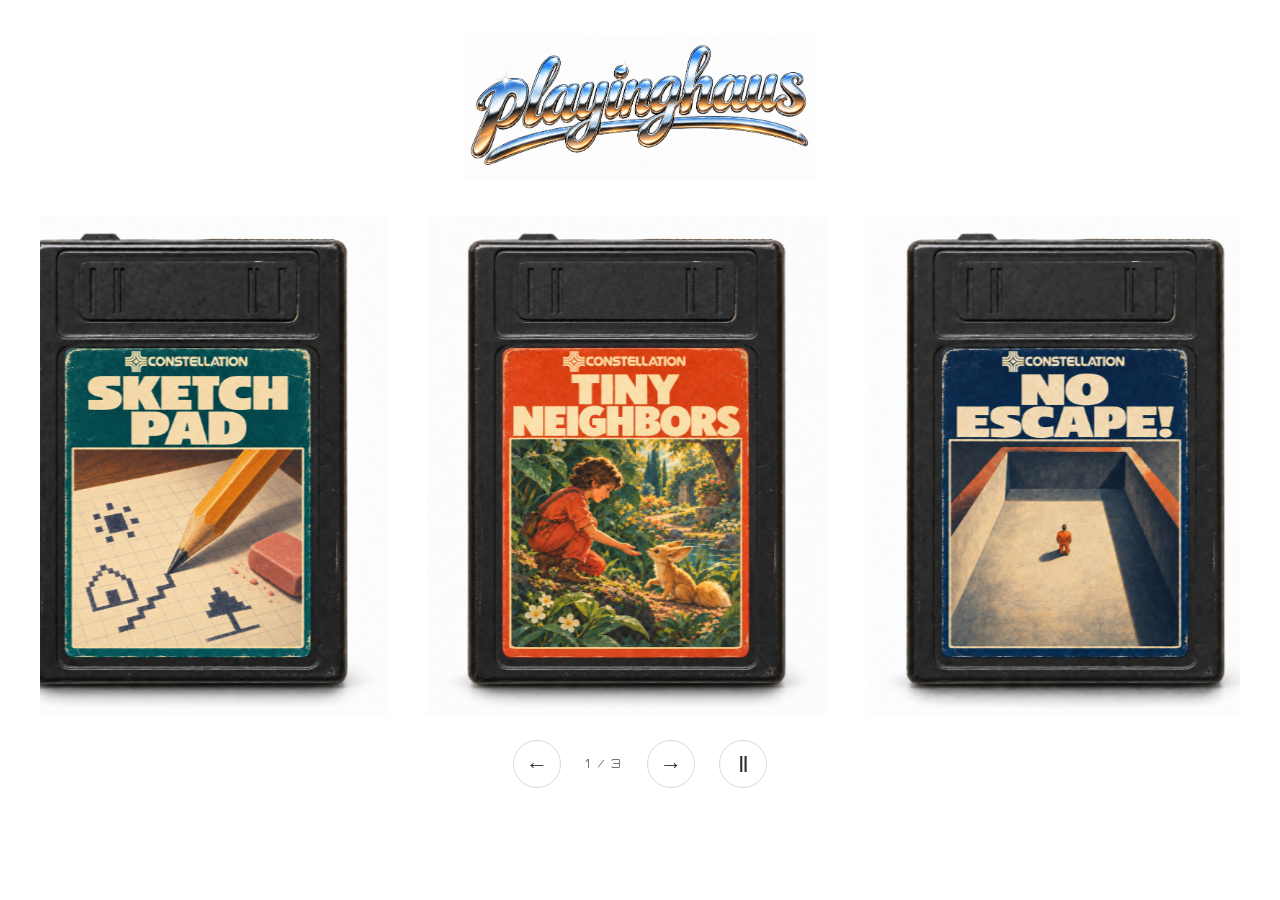
<file: index.html>
<!doctype html>
<html lang="en">
<head>
  <meta charset="utf-8">
  <meta name="viewport" content="width=device-width, initial-scale=1">
  <meta name="theme-color" content="#ffffff">
  <meta name="description" content="Small games and playful tools for your browser. Tiny Neighbors, No Escape! and Sketchpad.">
  <title>Playinghaus</title>
  <link rel="preload" href="fonts/orbitron-latin.woff2" as="font" type="font/woff2" crossorigin>
  <link rel="stylesheet" href="fonts.css?v=orbitron-1">
  <link rel="stylesheet" href="home.css?v=orbitron-1">
  <script defer src="home.js?v=carousel-1"></script>
</head>
<body>
  <a class="skip" href="#game">Skip to cartridges</a>
  <div class="page">
    <header class="masthead">
      <a class="brand" href="./" aria-label="Playinghaus home">
        <img src="playinghaus-chrome-arc.png" width="1942" height="809" alt="Playinghaus">
      </a>
    </header>
    <main id="game" class="game">
      <h1 class="sr-only">Playinghaus games and tools</h1>
      <section class="carousel" aria-label="Cartridges" aria-roledescription="carousel">
      <div class="carousel-window">
      <div class="cartridge-track">
      <a class="cartridge-link" href="tiny-neighbors/" aria-label="Play Tiny Neighbors">
        <img class="cartridge" src="tiny-neighbors-cartridge.png" width="1122" height="1402" fetchpriority="high" alt="Tiny Neighbors cartridge with a cream Constellation logo and painted garden cover.">
      </a>
      <a class="cartridge-link" href="no-escape/" aria-label="Play No Escape!">
        <img class="cartridge" src="no-escape-cartridge.png" width="1122" height="1402" alt="No Escape! cartridge with a cream Constellation logo and an inmate in orange inside an enclosed arena.">
      </a>
      <a class="cartridge-link" href="sketchpad/" aria-label="Open Sketchpad">
        <img class="cartridge" src="sketchpad-cartridge.png" width="1122" height="1402" alt="Sketchpad cartridge with a cream Constellation logo, teal label, and a pencil drawing pixel shapes beside an eraser.">
      </a>
      </div>
      </div>
      <div class="carousel-controls" hidden>
        <button class="previous" type="button" aria-label="Previous cartridge">←</button>
        <span class="position" aria-hidden="true">1 / 3</span>
        <button class="next" type="button" aria-label="Next cartridge">→</button>
        <button class="rotation" type="button" aria-label="Pause automatic movement" hidden>Ⅱ</button>
      </div>
      <p class="sr-only carousel-status" role="status" aria-live="polite" aria-atomic="true"></p>
      </section>
    </main>
  </div>
</body>
</html>
</file>
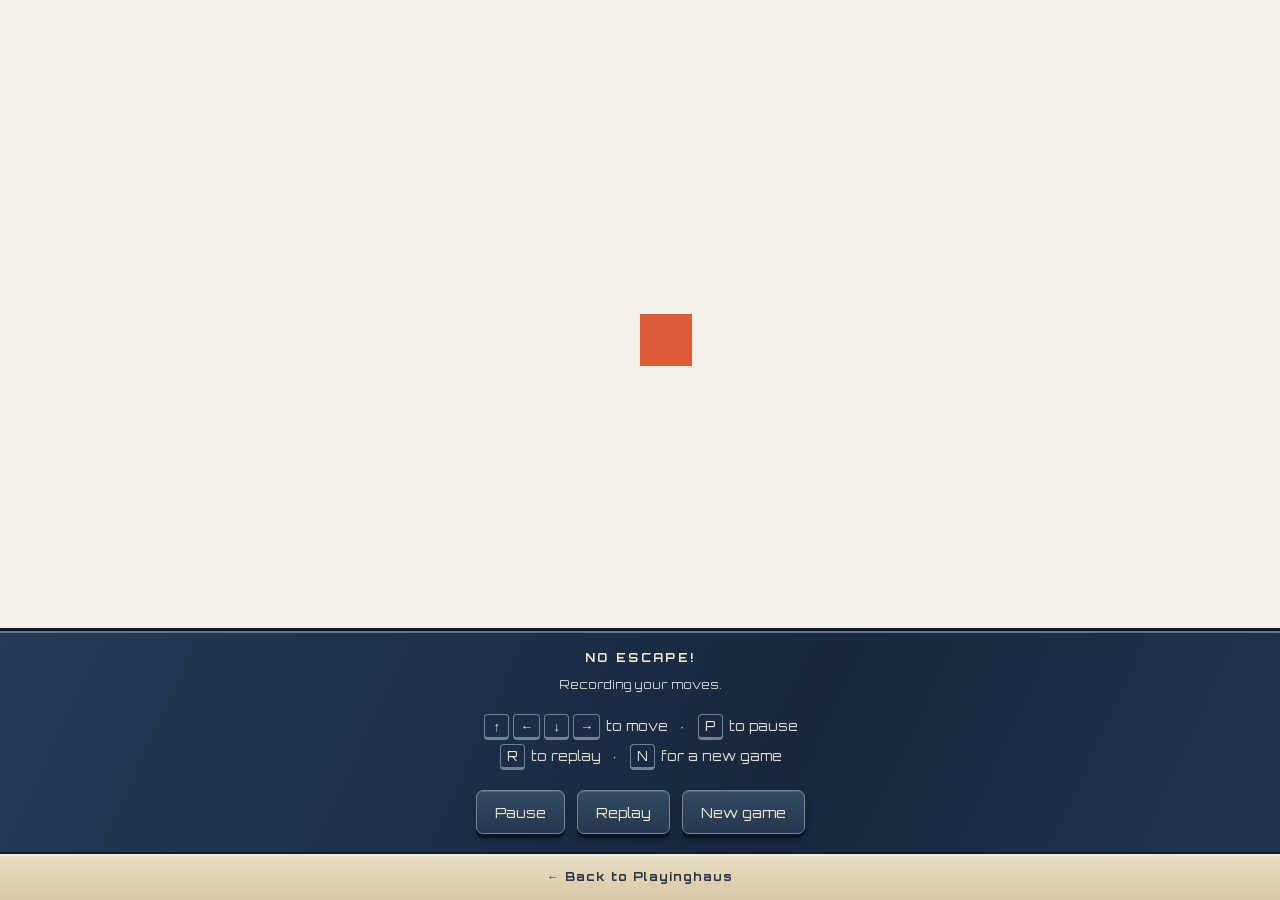
<file: no-escape/index.html>
<!doctype html>
<html lang="en">
<head>
  <meta charset="utf-8">
  <meta name="viewport" content="width=device-width, initial-scale=1, viewport-fit=cover">
  <meta name="theme-color" content="#17283e">
  <meta name="description" content="One square. Four walls. Move around, then replay your path.">
  <title>No Escape! — Playinghaus</title>
  <link rel="preload" href="../fonts/orbitron-latin.woff2" as="font" type="font/woff2" crossorigin>
  <link rel="stylesheet" href="../fonts.css?v=orbitron-1">
  <link rel="stylesheet" href="../style.css?v=orbitron-1">
  <script defer src="no-escape.js?v=runner-1"></script>
  <script defer src="app.js?v=runner-1"></script>
</head>
<body>
<main>
  <div class="screen"><canvas id="board" width="128" height="96" tabindex="0" aria-label="No Escape! game board. Use arrow keys to move the square."></canvas></div>
  <section class="console" aria-label="Game controls">
    <h1 class="console-heading">No Escape!</h1>
    <p id="status" class="status" role="status">Loading…</p>
    <div class="control-bay">
      <div class="touch" role="group" aria-label="Movement controls">
        <div class="dpad">
          <button data-action="1" class="up" aria-label="Move up" disabled>↑</button>
          <button data-action="4" class="left" aria-label="Move left" disabled>←</button>
          <button data-action="3" class="down" aria-label="Move down" disabled>↓</button>
          <button data-action="2" class="right" aria-label="Move right" disabled>→</button>
        </div>
      </div>
      <p class="keyboard"><kbd>↑</kbd><kbd>←</kbd><kbd>↓</kbd><kbd>→</kbd> to move &nbsp; · &nbsp; <kbd>P</kbd> to pause<br><kbd>R</kbd> to replay &nbsp; · &nbsp; <kbd>N</kbd> for a new game</p>
      <div class="toolbar"><button id="pause" disabled>Pause</button><button id="replay" disabled>Replay</button><button id="reset" disabled>New game</button></div>
    </div>
    <p id="error" role="alert" hidden></p>
    <a class="back" href="../">← Back to Playinghaus</a>
  </section>
</main>
<noscript>This game needs JavaScript and WebAssembly enabled.</noscript>
</body>
</html>
</file>
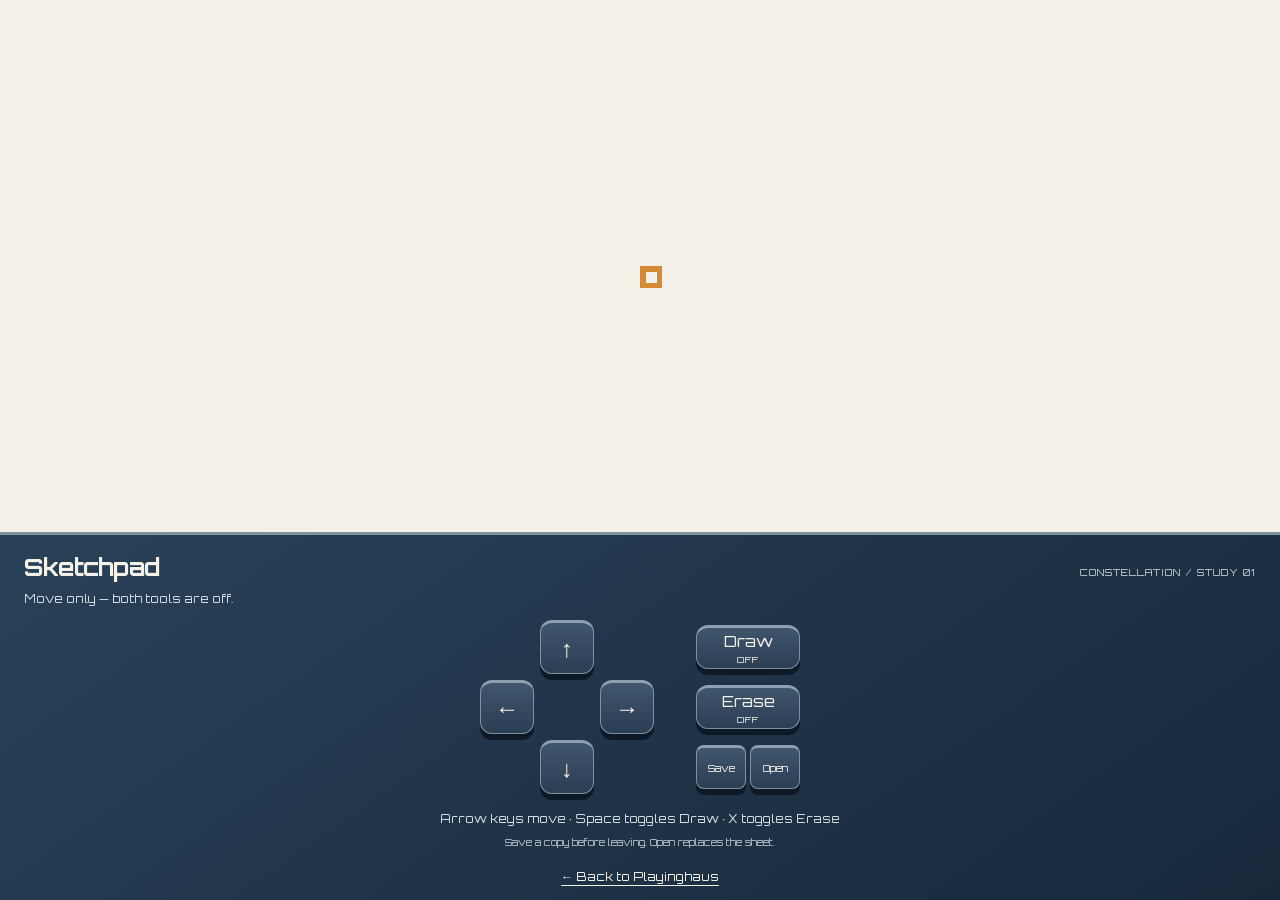
<file: sketchpad/index.html>
<!doctype html>
<html lang="en">
<head>
  <meta charset="utf-8">
  <meta name="viewport" content="width=device-width, initial-scale=1, viewport-fit=cover">
  <meta name="theme-color" content="#20354b">
  <meta name="description" content="A small sheet of pixels. Move, draw and erase in your browser.">
  <title>Sketchpad — Playinghaus</title>
  <link rel="icon" href="data:,">
  <link rel="preload" href="../fonts/orbitron-latin.woff2" as="font" type="font/woff2" crossorigin>
  <link rel="stylesheet" href="../fonts.css?v=orbitron-1">
  <link rel="stylesheet" href="style.css?v=documents-1">
  <script defer src="sketch.js?v=documents-1"></script>
  <script defer src="app.js?v=documents-1"></script>
</head>
<body>
<main>
  <div class="screen"><canvas id="paper" width="128" height="96" tabindex="0" aria-label="Sketch paper, 32 by 24 cells. Arrow keys move the cursor, Space toggles drawing, X toggles erasing."></canvas></div>
  <section aria-label="Sketch controls">
    <header><h1>Sketchpad</h1><span>CONSTELLATION / STUDY 01</span></header>
    <p id="status" role="status">Loading paper…</p>
    <div class="controls">
      <div class="dpad" role="group" aria-label="Move cursor">
        <button class="up" data-action="1" aria-label="Move up" disabled>↑</button>
        <button class="left" data-action="4" aria-label="Move left" disabled>←</button>
        <button class="down" data-action="3" aria-label="Move down" disabled>↓</button>
        <button class="right" data-action="2" aria-label="Move right" disabled>→</button>
      </div>
      <div class="marks" role="group" aria-label="Mark paper">
        <button data-action="5" aria-pressed="false" disabled>Draw</button>
        <button data-action="6" aria-pressed="false" disabled>Erase</button>
        <div class="files" role="group" aria-label="Drawing files">
          <button id="save" disabled>Save</button>
          <button id="open" disabled>Open</button>
        </div>
        <input id="drawing-file" type="file" accept=".sketch" aria-label="Open drawing file" hidden>
      </div>
    </div>
    <p class="keys">Arrow keys move · Space toggles Draw · X toggles Erase</p>
    <p id="error" role="alert" hidden></p>
    <footer id="file-status" role="status">Save a copy before leaving. Open replaces the sheet.</footer>
    <a class="back" href="../">← Back to Playinghaus</a>
  </section>
</main>
<noscript>This prototype needs JavaScript and WebAssembly.</noscript>
</body>
</html>
</file>
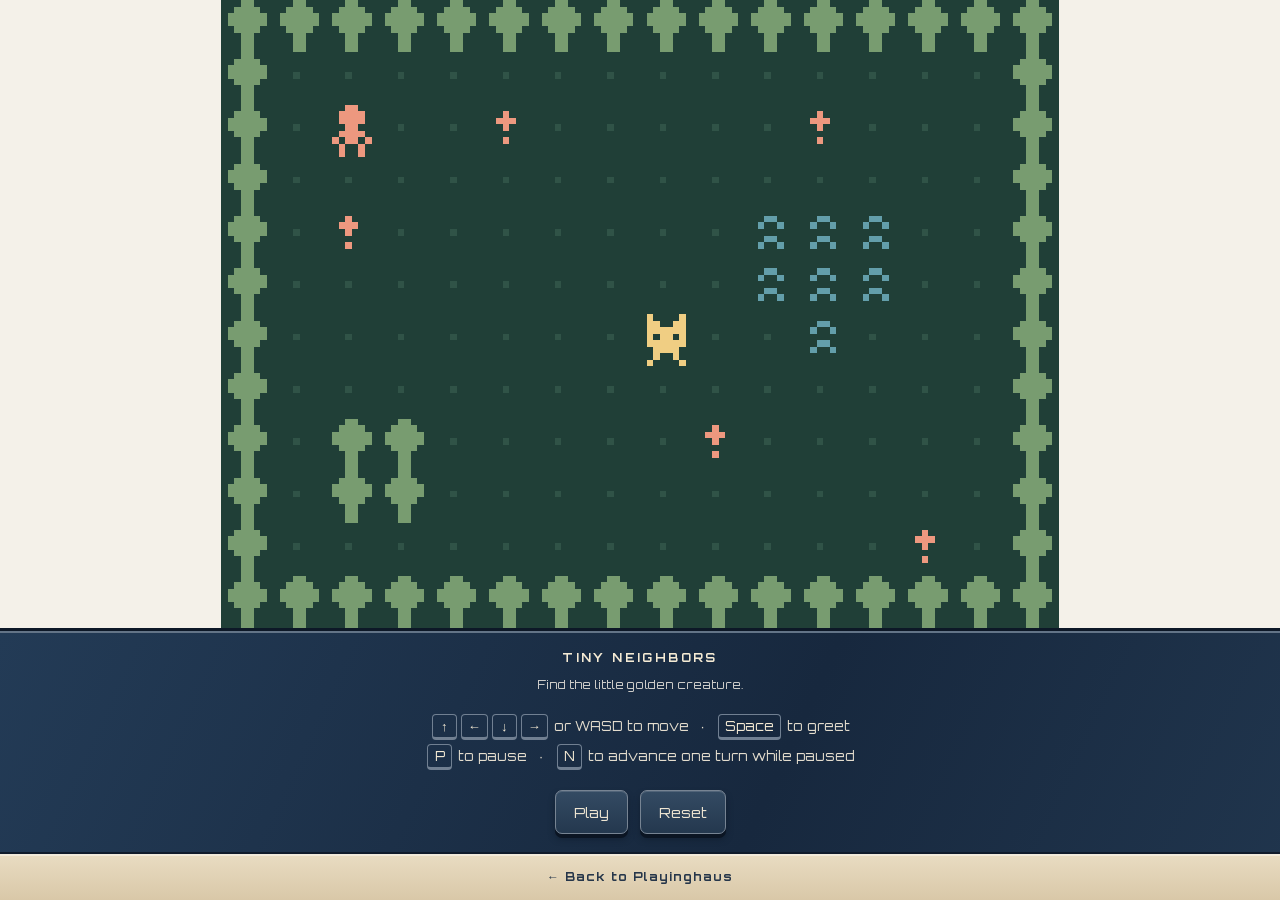
<file: tiny-neighbors/index.html>
<!doctype html>
<html lang="en">
<head>
  <meta charset="utf-8">
  <meta name="viewport" content="width=device-width, initial-scale=1, viewport-fit=cover">
  <meta name="theme-color" content="#17283e">
  <meta name="description" content="A small garden running in two Uxn ROMs. Move around and greet a neighbor.">
  <title>Tiny Neighbors — Playinghaus</title>
  <link rel="preload" href="../fonts/orbitron-latin.woff2" as="font" type="font/woff2" crossorigin>
  <link rel="stylesheet" href="../fonts.css?v=orbitron-1">
  <link rel="stylesheet" href="../style.css?v=orbitron-1">
  <script defer src="../garden.js"></script>
  <script defer src="../app.js"></script>
</head>
<body>
<main>
  <div class="screen"><canvas id="garden" width="128" height="96" tabindex="0" aria-label="Tiny Neighbors. Arrow keys or WASD to move, Space to greet."></canvas></div>
  <section class="console" aria-label="Game controls">
    <h1 class="console-heading">Tiny Neighbors</h1>
    <p id="objective" class="status" role="status">Loading…</p>
    <div class="control-bay">
      <div class="touch" role="group" aria-label="Movement controls">
        <div class="dpad">
          <button class="up" data-action="1" aria-label="Move north" disabled>↑</button>
          <button class="left" data-action="4" aria-label="Move west" disabled>←</button>
          <button class="right" data-action="2" aria-label="Move east" disabled>→</button>
          <button class="down" data-action="3" aria-label="Move south" disabled>↓</button>
        </div>
        <button class="greet" data-action="5" aria-label="Say hello" disabled>HELLO</button>
      </div>
      <p class="keyboard"><kbd>↑</kbd><kbd>←</kbd><kbd>↓</kbd><kbd>→</kbd> or WASD to move &nbsp; · &nbsp; <kbd>Space</kbd> to greet<br><kbd>P</kbd> to pause &nbsp; · &nbsp; <kbd>N</kbd> to advance one turn while paused</p>
      <div class="toolbar"><button id="play" disabled>Play</button><button id="reset" disabled>Reset</button></div>
    </div>
    <p id="error" role="alert" hidden></p>
    <a class="back" href="../">← Back to Playinghaus</a>
  </section>
</main>
<noscript>This game needs JavaScript and WebAssembly enabled.</noscript>
</body>
</html>
</file>
<file: fonts.css>
/* Google Fonts Orbitron v35, unmodified Latin variable webfont. See fonts/OFL-Orbitron.txt. */
@font-face {
  font-family: 'Orbitron';
  font-style: normal;
  font-weight: 400 900;
  font-display: swap;
  src: url('fonts/orbitron-latin.woff2') format('woff2');
}
:root { --font-ui: 'Orbitron', Arial, Helvetica, sans-serif; }
</file>
<file: home.css>
:root {
  color-scheme: light;
  font-family: var(--font-ui);
  color: #262626;
  background: #fff;
  font-size: 16px;
  line-height: 1.6;
}
* { box-sizing: border-box; }
body { margin: 0; }
a { color: inherit; }
a:focus-visible { outline: 3px solid #315fa8; outline-offset: 7px; }
.skip { position: absolute; top: -100px; left: 20px; z-index: 2; background: #fff; padding: 12px 18px; }
.skip:focus { top: 12px; }
.page { width: min(100%, 1200px); margin: 0 auto; padding: 34px 0 32px; }
.masthead { display: flex; justify-content: center; margin: 0 24px 20px; }
.brand { display: block; width: min(350px, 100%); }
.brand img { display: block; width: 100%; height: auto; }
.game { width: 100%; }
.cartridge-track { display: flex; flex-direction: column; align-items: center; gap: 32px; }
.carousel { --cartridge-width: min(400px, 70vw); --cartridge-gap: clamp(16px, 3vw, 40px); }
.carousel.ready .carousel-window { overflow: hidden; padding: 16px 0; touch-action: pan-y pinch-zoom; }
.carousel.ready .cartridge-track { flex-direction: row; align-items: start; gap: var(--cartridge-gap); width: max-content; will-change: transform; }
.carousel.ready .cartridge-link { flex: 0 0 var(--cartridge-width); width: var(--cartridge-width); user-select: none; -webkit-user-select: none; }
.carousel.ready .cartridge { -webkit-user-drag: none; }
.carousel-controls { display: flex; align-items: center; justify-content: center; gap: 24px; margin-top: 8px; }
.carousel-controls[hidden] { display: none; }
.carousel-controls button[hidden] { display: none; }
.carousel-controls button { display: grid; place-items: center; width: 48px; height: 48px; padding: 0; border: 1px solid #d9d9d9; border-radius: 50%; background: #fff; color: #333; font: 22px/1 var(--font-ui); cursor: pointer; touch-action: manipulation; -webkit-tap-highlight-color: transparent; }
.carousel-controls button:hover { background: #f5f5f5; }
.carousel-controls button:active { background: #eaeaea; transform: translateY(1px); }
.carousel-controls button:focus-visible { outline: 3px solid #315fa8; outline-offset: 4px; }
.position { color: #727272; font-size: 12px; letter-spacing: .15em; font-variant-numeric: tabular-nums; }
.sr-only { position: absolute; width: 1px; height: 1px; padding: 0; margin: -1px; overflow: hidden; clip-path: inset(50%); white-space: nowrap; border: 0; }
.cartridge-link { display: block; width: min(440px, 100%); border-radius: 4px; }
.cartridge { display: block; width: 100%; height: auto; transform: scale(1); transition: transform 220ms ease; }
@media (hover: hover) and (pointer: fine) {
  .cartridge-link:hover .cartridge { transform: scale(1.035); }
}
.cartridge-link:focus-visible .cartridge { transform: scale(1.035); }
@media (max-width: 640px) {
  .page { padding: 22px 0 28px; }
  .masthead { margin-bottom: 20px; }
  .brand { width: 250px; }
  .cartridge-link { width: min(300px, 100%); }
}
@media (max-height: 600px) and (min-width: 641px) {
  .page { padding-top: 12px; }
  .brand { width: 220px; }
  .masthead { margin-bottom: 0; }
  .carousel { --cartridge-width: min(300px, 45vh); }
}
@media (prefers-reduced-motion: reduce) {
  .carousel-controls .rotation { display: none; }
  .cartridge { transition: none; }
  .cartridge-link:hover .cartridge, .cartridge-link:focus-visible .cartridge { transform: none; }
}
</file>
<file: style.css>
:root { color-scheme: dark; font: 14px/1.5 var(--font-ui); color: #f4ead4; background: #17283e; }
* { box-sizing: border-box; }
body { margin: 0; }
/* Reserve the controls' natural height; only the display yields space. */
main { width: 100%; height: 100vh; height: 100dvh; display: flex; flex-direction: column; }
.screen { flex: 0 1 75vw; min-height: 96px; container-type: size; background: #f4f1e9; }
canvas { display: block; margin: 0 auto; width: min(100cqw, calc(100cqh * 4 / 3)); height: auto; aspect-ratio: 4 / 3; image-rendering: pixelated; background: #f4f1e9; }
.console { display: flex; flex: 1 0 auto; flex-direction: column; align-items: center; padding: clamp(8px, 2dvh, 22px) 24px 0; text-align: center; background: linear-gradient(115deg, #233b56, #17283e 60%, #20354d); border-top: 3px solid #0d1827; box-shadow: inset 0 2px #637487; }
.console-heading { margin: 0; font-size: 12px; font-weight: 700; text-transform: uppercase; letter-spacing: .2em; }
.status { margin: 9px 0 0; min-height: 1.5em; color: #cfceca; font-size: 12px; }
.control-bay { flex: 1; width: 100%; display: flex; flex-direction: column; align-items: center; justify-content: center; gap: clamp(10px, 2dvh, 20px); padding: clamp(10px, 2dvh, 20px) 0; }
.touch { display: none; }
.keyboard { margin: 0; color: #e4ddce; line-height: 2.3; font-size: 13px; }
kbd { display: inline-block; min-width: 25px; margin: 0 2px; border: 1px solid #718092; border-bottom-width: 3px; border-radius: 4px; padding: 0 6px; color: #f4ead4; font: inherit; line-height: 1.7; }
.toolbar { display: flex; flex-wrap: wrap; justify-content: center; gap: 12px; }
button, .back { -webkit-tap-highlight-color: transparent; font: inherit; cursor: pointer; touch-action: manipulation; }
button { border: 1px solid #778493; border-radius: 7px; min-height: 44px; padding: 8px 18px; color: #eee5d2; background: linear-gradient(#344b63, #24384e); box-shadow: 0 4px 0 #0b1523, 0 5px 6px #0b152380, inset 0 1px #ffffff24; transition: transform 80ms ease, box-shadow 80ms ease, filter 100ms ease; }
button:active:not(:disabled), button.pressed:not(:disabled) { transform: translateY(4px); box-shadow: 0 0 0 #0b1523, inset 0 2px 4px #0006; }
button:disabled { opacity: .45; cursor: default; }
@media (hover: hover) { button:hover:not(:disabled) { filter: brightness(1.12); } .back:hover { background: #eee1c7; } }
a:focus-visible, button:focus-visible, canvas:focus-visible { outline: 3px solid #ffc04a; outline-offset: -3px; }
.back { display: flex; flex-shrink: 0; align-items: center; justify-content: center; gap: 9px; width: calc(100% + 48px); min-height: 48px; padding: 12px 24px max(12px, env(safe-area-inset-bottom)); background: linear-gradient(#e9dcc2, #d9c8a8); color: #26364a; box-shadow: inset 0 2px #fff6; border-top: 2px solid #101b2b; text-decoration: none; font-size: 12px; font-weight: 700; letter-spacing: .08em; }
.back:focus-visible { outline-color: #243b56; }
#error { max-width: 620px; color: #ffe0ad; padding: 12px; border: 1px solid #e6a761; }
noscript { display: block; padding: 16px; text-align: center; }
@media (max-width: 760px), (pointer: coarse) {
  .keyboard { display: none; }
  .touch { display: flex; align-items: center; justify-content: center; gap: clamp(20px, 7vw, 44px); width: 100%; }
  .dpad { --key-size: clamp(44px, 7dvh, 58px); display: grid; grid-template: repeat(3, var(--key-size)) / repeat(3, var(--key-size)); gap: 5px; }
  .dpad button { padding: 0; border-radius: 9px; border-color: #748392; background: linear-gradient(#364b62, #24364d); font-size: 23px; color: #f0e6ce; box-shadow: 0 5px 0 #080f1a, 0 7px 9px #080f1a99, inset 0 2px #ffffff24; }
  .dpad .up { grid-area: 1 / 2; } .dpad .left { grid-area: 2 / 1; } .dpad .right { grid-area: 2 / 3; } .dpad .down { grid-area: 3 / 2; }
  .dpad button:active:not(:disabled), .dpad button.pressed:not(:disabled) { transform: translateY(5px); box-shadow: inset 0 2px 4px #0006; }
  .greet { width: 66px; height: 66px; padding: 0; border-radius: 50%; border-color: #ffc352; background: linear-gradient(#ffba32, #e99710); color: #33230b; font-size: 11px; font-weight: 700; box-shadow: 0 5px 0 #87500b, 0 7px 9px #080f1a99, inset 0 2px #ffe29a; }
  .toolbar button:first-child { background: linear-gradient(#ef7237, #cb481c); border-color: #ff9b64; color: #fff7ec; box-shadow: 0 4px 0 #79290f, 0 5px 6px #0b152380, inset 0 1px #ffffff45; }
  .toolbar button:active:not(:disabled) { box-shadow: inset 0 2px 4px #0006; }
  .toolbar { gap: 14px; }
  .toolbar button { font-size: 12px; }
}
@media (max-width: 350px) { .touch { gap: 18px; } .greet { width: 58px; height: 58px; } .toolbar { gap: 8px; } .toolbar button { padding-inline: 12px; } }
/* A landscape handset becomes a handheld console, without tiny controls. */
@media (min-width: 600px) and (max-height: 500px) {
  main { flex-direction: row; }
  .screen { flex: 1 1 0; min-width: 128px; min-height: 100%; display: grid; align-content: center; }
  .console { flex: 0 0 320px; min-width: 0; padding-inline: 16px; padding-top: max(8px, env(safe-area-inset-top)); }
  .back { width: calc(100% + 32px); }
  .status { margin-top: 6px; }
  .control-bay { gap: 10px; padding: 10px 0; }
  .touch { gap: 18px; }
  .toolbar { gap: 8px; }
  .toolbar button { padding-inline: 12px; }
}
@media (prefers-reduced-motion: reduce) { button { transition: none; } }
</file>
<file: sketchpad/style.css>
:root { color-scheme: light; font-family: var(--font-ui); color: #f4f1e9; background: #fff; }
* { box-sizing: border-box; }
body { margin: 0; }
/* Keep intrinsic controls visible and let the paper use the remaining space. */
main { width: 100%; height: 100vh; height: 100dvh; display: flex; flex-direction: column; }
.screen { flex: 0 1 75vw; min-height: 96px; container-type: size; background: #f4f1e9; }
canvas { display: block; margin: 0 auto; width: min(100cqw, calc(100cqh * 4 / 3)); height: auto; aspect-ratio: 4 / 3; image-rendering: pixelated; background: #f4f1e9; }
canvas:focus-visible { outline: 3px solid #d58b36; outline-offset: -3px; }
section { flex: 1 0 auto; display: flex; flex-direction: column; padding: clamp(8px, 2dvh, 20px) 24px 0; background: linear-gradient(145deg, #294158, #17283b); border-top: 3px solid #81929f; }
header { display: flex; align-items: baseline; justify-content: space-between; gap: 16px; }
h1 { font: 700 24px/1.2 var(--font-ui); margin: 0; letter-spacing: -.02em; }
header span { font-size: 10px; letter-spacing: .1em; color: #c6cfd5; }
#status { font-size: 12px; line-height: 1.5; color: #d6dee4; margin: 8px 0 12px; }
.controls { flex: 1; display: flex; align-items: center; justify-content: center; gap: clamp(18px, 5vw, 42px); padding-bottom: 8px; }
.dpad { --key-size: clamp(44px, 7dvh, 54px); display: grid; grid-template: repeat(3, var(--key-size)) / repeat(3, var(--key-size)); gap: 6px; }
.up { grid-area: 1 / 2; } .left { grid-area: 2 / 1; } .right { grid-area: 2 / 3; } .down { grid-area: 3 / 2; }
button { min-height: 44px; border: 1px solid #7e91a2; border-top: 3px solid #8ea0af; border-radius: 12px; color: #f4f1e9; background: linear-gradient(#40566c, #2a3e54); box-shadow: 0 6px 0 #0d1927; font: inherit; cursor: pointer; touch-action: manipulation; -webkit-tap-highlight-color: transparent; }
.dpad button { font-size: 24px; }
button:active:not(:disabled) { transform: translateY(5px); box-shadow: 0 1px 0 #0d1927; }
button:focus-visible { outline: 3px solid #edb96c; outline-offset: 4px; }
button:disabled { cursor: wait; opacity: .5; }
.marks { display: grid; gap: 16px; width: 104px; min-width: 92px; }
.marks button[aria-pressed="true"] { background: linear-gradient(#e2ad60, #bb7a30); color: #17283b; border-color: #f1c485; box-shadow: 0 2px 0 #0d1927; }
.marks button::after { content: "OFF"; display: block; font-size: 9px; letter-spacing: .1em; margin-top: 3px; }
.marks button[aria-pressed="true"]::after { content: "ON"; }
.files { display: grid; grid-template-columns: 1fr 1fr; gap: 4px; }
.files button { min-width: 44px; font-size: 10px; border-radius: 8px; padding: 0; }
.files button::after { content: none; }
.keys { text-align: center; font-size: 12px; line-height: 1.5; color: #d6dee4; margin: 8px 0; }
footer { font-size: 10px; text-align: center; color: #b9c5ce; }
.back { display: flex; flex-shrink: 0; align-items: center; justify-content: center; min-height: 48px; padding: 12px 0 max(12px, env(safe-area-inset-bottom)); margin-top: 4px; color: #f4f1e9; font-size: 12px; text-underline-offset: 4px; }
.back:focus-visible { outline: 3px solid #edb96c; outline-offset: 3px; }
#error { padding: 12px; color: #17283b; background: #f4cfb5; }
@media (max-width: 760px), (pointer: coarse) {
  section { padding-inline: 16px; }
  header span { display: none; }
  .keys { display: none; }
  .marks { width: 88px; }
}
@media (min-width: 600px) and (max-height: 500px) {
  main { flex-direction: row; }
  .screen { flex: 1 1 0; min-width: 128px; min-height: 100%; display: grid; align-content: center; }
  section { flex: 0 0 320px; min-width: 0; padding: max(8px, env(safe-area-inset-top)) 16px 0; }
  header span { display: none; }
  h1 { font-size: 18px; }
  #status { margin: 6px 0 8px; }
  .keys { font-size: 11px; margin: 6px 0; }
  .controls { gap: 18px; }
  .marks { width: 88px; }
}
</file>
